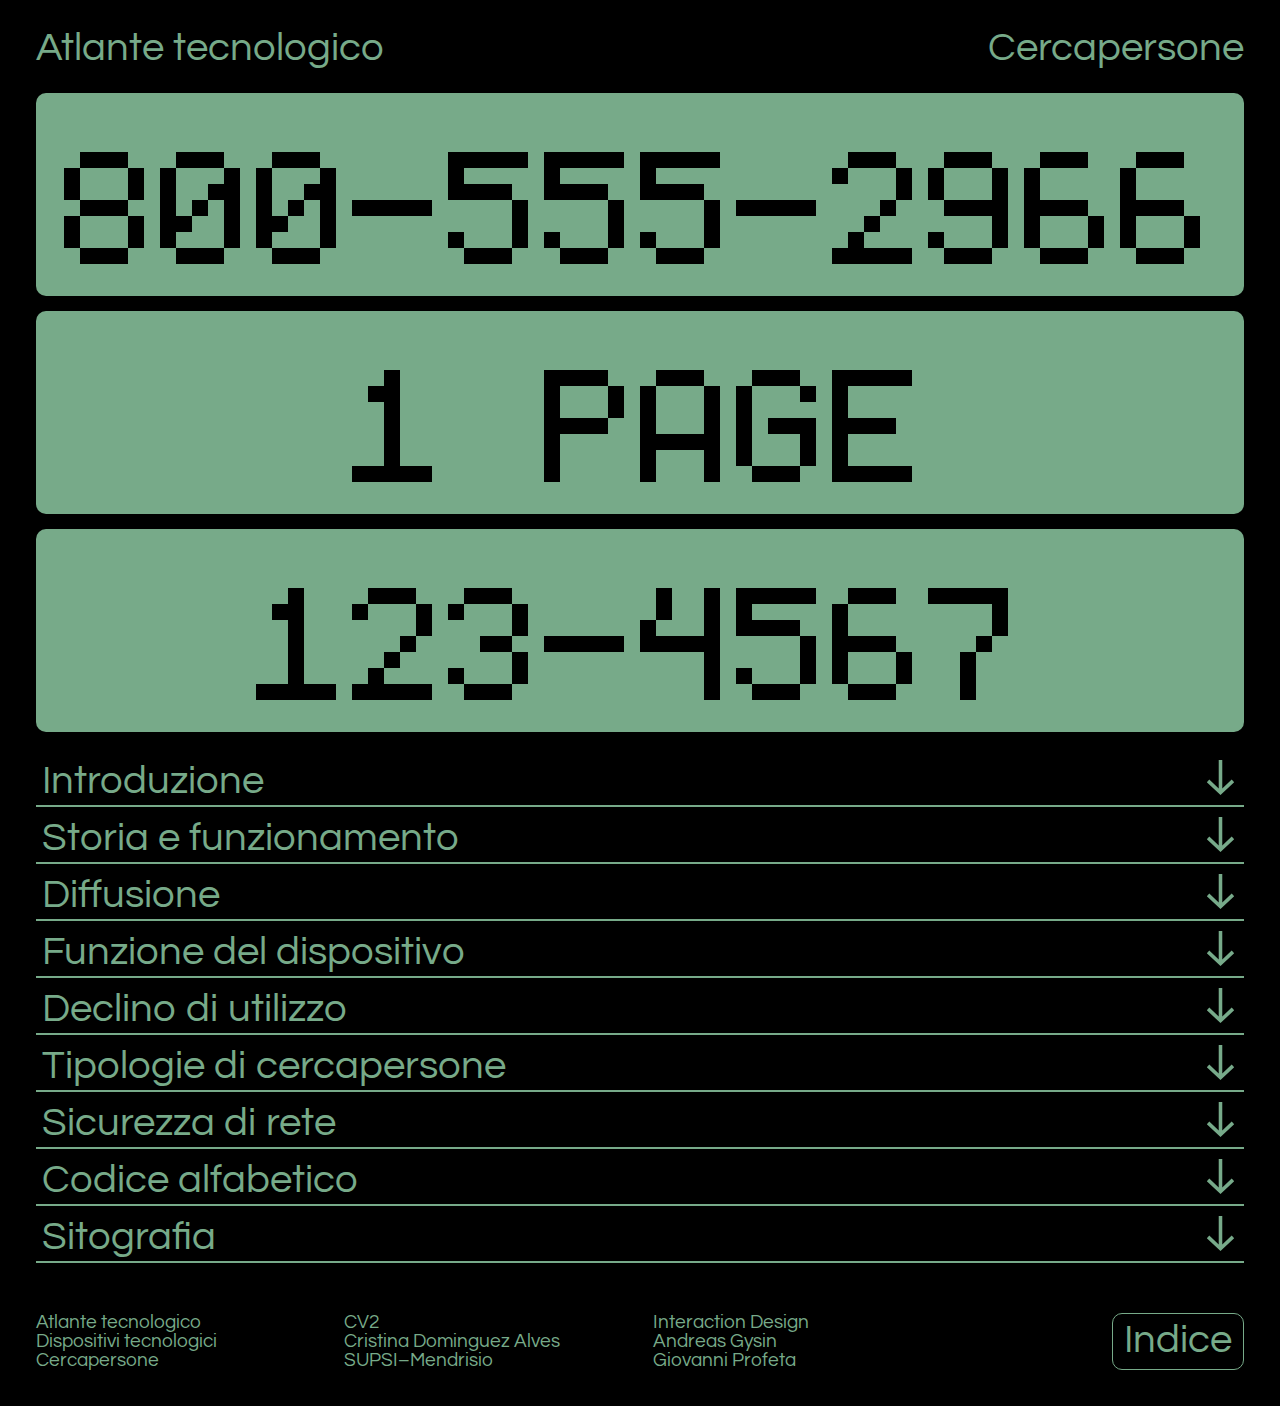
<file: index.html>
<!DOCTYPE html>
<html>
<head>
	<meta charset="utf-8">
	<meta name="viewport" content="width=device-width, initial-scale=1.0">
	<title>Cercapersone</title>
	<link rel="stylesheet" type="text/css" href="CSS/style.css">
</head>

<body>

<!--Testata-->
<div class="flex">
	<h1 class="colonna_3">Atlante tecnologico</h1>
	<h1 class="colonna_3">Cercapersone</h1>
</div>

<!--Cover-->
<audio id="vibrazione_audio" loop>
	<source src="Audio/Vibrazione.mp3"></source>	
</audio>

<audio id="luce_audio" loop>
	<source src="Audio/Tititiii.wav"></source>	
</audio>

<audio id="ibrido_audio" loop>
	<source src="Audio/Particolare.mp3"></source>	
</audio>

<div class="numeridisplay vibrazione">800-555-2966</div>

<div class="numeridisplay luce">   1 PAGE   </div>

<div class="vibrazione">	
	<div class="numeridisplay ibrido">  123-4567  </div>
</div>

<br>
<!--Introduzione-->
<button class="accordion title">
    <div class="arrow">Introduzione<img src="IMG/arrow-down.svg" height="35" width="35"></div>
</button>
<div class="panel">
	<div class="griglia">
		<div class="colonna_2">
			<p class="paragrafointro">
			Il cercapersone è un dispositivo elettronico di telecomunicazioni wireless, che riceve e visualizza messaggi alfanumerici o vocali. Noto anche come segnale acustico o avvisatore acustico, in inglese il termine utilizzato per indicare il cercapersone è “pager” o “beeper”. 
			</p>
		</div>

		<div class="colonna_2">
			<p class="paragrafointro">
			Esistono due tipi  di cercapersone, quelli unidirezionali (trasmissione simplex) che sono in grado solo di ricevere i messaggi, solitamente il numero delle chiamate, dato che può ricevere solo pochi bit e quelli bidirezionali (trasmissione duplex) che possono riconoscere, rispondere e originare i messaggi utilizzando un trasmettitore interno. Il cercapersone veniva utilizzato soprattutto negli anni ’80 e negli anni ’90, finché non è caduto in disuso con l’arrivo del telefono cellulare.
			</p>
		</div>
	</div>
</div>

<!--Storia e funzionamento-->
<button class="accordion title">
    <div class="arrow">Storia e funzionamento<img src="IMG/arrow-down.svg" height="35" width="35"></div>
</button>
<div class="panel">	
	<div class="griglia">
		<div class="colonna_2">
			<img src="IMG/ALGROS2_bitmap.jpg" class="img1">
				<p class="dida">
Alfred J. Gross,
ingegnere statunitense,		
(1918 – 2000)	
				</p>
		</div>

		<div class="colonna_2">
			<p class="paragrafobase">
			Il primo sistema di cercapersone telefonico era stato sperimentato nel 1949 da Alfred J. Gross, un pionere nella comunicazione mobile wirless, che aveva realizzato e brevettato diversi dispositivi di comunicazione, come una prima versione del walkie–talkie, la banda cittadina conosciuta in inglese come Citizens’ Band radio e il telefono senza filo. Alfred J. Gross aveva adattato le sue radio ricetrasmittenti a quelle unidirezionali per la segnalazione telefonica a distanza senza fili, escogitando in questo modo il primo sistema di cercapersone telefonico. <br>
			<span style="margin-left:15%">Questo</span> dispositivo era stato progettato per essere utilizzato fondamentalmente dai medici, dal momento che all’epoca le comunicazioni all’interno degli ospedali, (ma anche in altri edifici come fabbriche e hotel) venivano divulgate tramite un sistema di diffusione sonora. Gli autoparlanti venivano posizionati in luoghi dove erano certi che i messaggi venissero ascoltati, perciò in ospedale quando c’erano delle emergenze e si aveva bisogno di un medico in sala operatoria, il messaggio veniva diffuso per tutto l’ospedale, venendo ascoltato da tutti tra cui pazienti, infermieri, medici e altro personale. Per questo motivo l’invenzione del cercapersone è stata notevole, dal momento che consentiva ad ogni individuo di ricevere i messaggi solo quando il suo cercapersone veniva allertato. Inoltre questa tecnologia utilizzata per il cercapersone è anche utilizzata nei dispositivi di segnalazione radio unidirezionali come quelli per aprire i portoni dei garage. <br>
			<span style="margin-left:15%">Il</span> cercapersone è stato introdotto nel 1950 a New York e veniva usufruito per l’appunto da una rete di medici, che pagavano 12$ mensili per il servizio (circa 100$ al giorno d’oggi). Il raggio di copertura delle stazioni radio base era pari a 40 km. Si tratta di un dispositivo di piccolo formato, paragonabile alle dimensioni di un pacchetto di sigarette, di base aveva la funzione di ricevere notifiche sonore, nel caso in cui non si aveva risposto ad una chiamata ricevuta su un numero di rete fissa. La notifica normalmente veniva accompagnata da un breve messaggio che appariva sul piccolo display del dispositivo con le indicazioni del chiamante. Perciò l’operatore del cercapersone poteva rintracciare il contatto rapidamente, utilizzando un telefono fisso o una cabina telefonica nelle vicinanze. <br>
			<span style="margin-left:15%">Nel</span> 21° secolo, con l’arrivo dei cellulari e gli smartphone, la richiesta dei cercapersone è notevalmente diminuita. Ciò nonostante, i cercapersone continuarono ad essere utilizzati da alcuni servizi di emergenza e dal personale di pubblica sicurezza, dal momento che in alcuni casi, il  sistema del cercapersone risultava più affidabile delle reti cellulari terrestri, anche durante disastri naturali o causati dall’uomo. Questa resilienza ha permesso il continuo commercio dei cercapersone, adottato soprattutto da agenzie di pubblica sicurezza.
			</p>
		</div>
	</div>
</div>

<!--Diffusione-->
<button class="accordion title">
    <div class="arrow">Diffusione<img src="IMG/arrow-down.svg" height="35" width="35"></div>
</button>
<div class="panel">	
	<div class="griglia">
		<div class="colonna_2">
			<p class="paragrafointro">
			A partire dal 1955 l’azienda statunitense Motorola attiva nel campo dell’elettronica, iniziò ad installare sistemi, utilizzando la tecnologia emergente del cercapersone telefonico di Alfred J. Gross. 
			</p>
		</div>

		<div class="colonna_2">
			<p class="paragrafobase">
			In questa data introdusse il suo primo cercapersone a segnalazione selettiva, chiamato “Handie–Talkie Radio Pocket Pager”, ogni cercapersone aveva un vibrasponder conformato su una frequenza diversa, il vibrasponder consentiva di ricevere una notifica accompagnata da una vibrazione, perciò ogni utente riceveva solo il messaggio che gli veniva indirizzato, quando veniva emesso il tono di avviso del cercapersone, l’utente premeva sul pulsante “premi per ascoltare” e ascoltava il messaggio. Il messaggio veniva inviato da una console di selezione in cui un/una centralinista premeva il pulsante assegnato al cercapersone desiderato, registrando il messaggio da un microfono da tavolo. Il cablaggio collegava la console a un trasmettitore FM a 25–50 piedi di distanza che conteneva un vibrasender. I cavi venivano installati all’intero impianto degli edifici come ospedali o fabbriche per consentire la copertura radio. <br>
			<span style="margin-left:15%">Nel</span> 1964 l’azienda statunitense introdusse Motorola Pageboy, è stato il secondo cercapersone prodotto da Motorola dopo il dispositivo del 1955. Aveva la funzionalità di poter inviare selettivamente un messaggio radio ad un particolare individuo, utilizzava una frequenza VHF a banda alta (un frequenza radio molto elevata) o una frequenza UHF (ultra frequenza) e funzionavano con una batteria ricaricabile. La prima realizzazione del ricevitore di allarme Pageboy poteva solo fornire un tono di attenzione, non disponeva di un display e non poteva memorizzare messaggi. Nonostante ciò, era portatile e avvisava l’utente quando era stato inviato un messaggio. Le versioni sucessive del Pageboy erano in grado di fornire tono e voce. Questa tipologia di cercapersone era popolare tra i vigili del fuoco come ricevitore d’emergenza. In seguito i cercapersone iniziarono rapidamente a sostituire i sistemi di diffusione sonora negli ospedali e nelle fabbriche.
			Negli anni ’80, i cercapersone venivano utilizzati principalmente dal personale medico, in ogni caso c’erano già 3,2 milioni di cercapersone che circolavano in tutto il mondo. <br>
			<span style="margin-left:15%">A</span> partire dagli anni ’90 era stato introdotto il cercapersone ad ampia area ed erano in uso oltre 22 milioni di dispositivi. Il numero di cercapersone scoppiò nel 1994, dove veniva usato da oltre 61 milioni di utenti.
			</p>
		</div>
	</div>
</div>	

<!--Funzione del dispositivo-->
<button class="accordion title">
    <div class="arrow">Funzione del dispositivo<img src="IMG/arrow-down.svg" height="35" width="35"></div>
</button>
<div class="panel">	
	<div class="griglia">
		<div class="colonna_2">
			<p class="paragrafointro">
			L’operazione di sistema del cercapersone è molto simile a quello del telefono cellulare a cui siamo abituati oggigiorno, è come un telefono che può solo ricevere messaggi o alcune volte anche scriverli. 
			</p>
		</div>

		<div class="colonna_2">
			<p class="paragrafobase">
			I sistemi dei cercapersone sono gestiti da vettori commerciali (come operatori di telefonia), per lo più come servizi in abbonamento e vengono anche gestiti direttamente da utenti finali come i sistemi privati. I sistemi di trasporto commerciale hanno la tendenza di coprire un’area geografica più estesa rispetto ai sistemi privati, mentre i sistemi privati propensano a coprire la loro area limitata in maniera più completa e sono in grado di trasmettere i messaggi più rapidamente rispetto ai sistemi commerciali. In tutti i sistemi, ci sono dei client (componenti software che accedono a dei servizi o risorse dei server) che inviano i messaggi ai cercapersone, un’attività normalmente chiamata “paging”, una tecnica informatica la quale il sistema operativo del computer per via di algoritmi di paging suddivide la memoria in parti di dimensioni minori e l’attribuisce al programma da eseguire utilizzando pagine come blocco minino di lavoro. <br>
			<span style="margin-left:15%">Gli</span> operatori di sistema spesso assegnano dei numeri di telefono o indirizzi e–mail unici ai cercapersone, autorizzando così ai client di cercare e trovare i cercapersone tramite le chiamate telefoniche, e–mail o messaggi. I sistemi di cercapersone supportano anche diversi tipi di protocolli di connessione diretta, che rinunciano all’indirizzamento globale e l’accessibilità per un collegamento di comunicazione riservato. <br>
			<span style="margin-left:15%">I</span> client software di monitoraggio automatico, per lo più usati negli ospedali e nelle società di allarme, preferiscono utilizzare connessioni dirette per motivi di sicurezza. Mentre i piccoli sistemi di cercapersone, come quelli che venivano usati nei ristoranti o nei negozi, spesso integravano una tastiera e un sistema di cercapersone in un unico box, riducendo così i costi e la complessità del dispositivo. <br>
			<span style="margin-left:15%">I</span> sistemi di cercapersone inoltre supportano vari protocolli di connessione diretta popolari, inclusi TAP, TNPP, SNPP e WCTP (protocolli che definiscono o permettono l’invio o la gestione dei messaggi dei cercapersone), e anche protocolli proprietari basati su modem e socket. Spesso le organizzazioni integrano i sistemi dei cercapersone con i loro sistemi di posta vocale e PBX (un sistema telefonico aziendale), includendo concettualmente i cercapersone ad un interno telefonico e configurano i portali web per integrare i cercapersone in altre parti della loro azienda. Queste informazioni vengono formattate utilizzando un protocollo di paging, come i 2 toni, e altri protocolli che definiscono la tipologia dei cercapersone con ognuno delle funzionalità diverse, come ad esempio anche il cercapersone bidirezionale che utilizza il protocollo ReFLEX.
			</p>
		</div>
	</div>	
</div>

<!--Declino di utilizzo-->
<button class="accordion title">
    <div class="arrow">Declino di utilizzo<img src="IMG/arrow-down.svg" height="35" width="35"></div>
</button>
<div class="panel">
	<div class="griglia">
		<div class="colonna_2">
			<img src="IMG/statistica.svg" class="imgstatistica">
			<!--
			<p class="dida">
(La statistica è stata ideata in base alle informazioni ricavate, 
non è una statistica precisa su cui fare affidamento,
è unicamente stata ideata per avere una rappresentazione visiva 
del declino di utilizzo.)
				</p>
			-->	
		</div>

		<div class="colonna_2">
			<p class="paragrafobase">
			Si ritiene che il servizio sanitario britannico stia utilizzando oltre il 10% dei cercapersone rimasti nel 2017 (130’000), con un costo annuale di 6,6 milioni di sterline. Il segretario di Stato per la sanità e l’assistenza sociale, Matt Hancock, ha dichiarato nel febbraio del 2019, che i 130’000 cercapersone ancora utilizzati sarebbero stati progressivamente eliminati dalla circolazione. <br>
			<span style="margin-left:15%">Il</span> NHSX (National Health Service User Experience) ha annunciato nel maggio del 2020 che i cercapersone si sarebbero sostituiti con degli strumenti di comunicazione più moderni, affrettati dalla pressione esercitata sul servizio a causa della pandemia COVID–19 in Inghilterra. Nell’agosto del 2020 è stato lanciato un nuovo quadro di rifornimento per le comunicazioni cliniche con l’intento di rimuovere gradualmente i cercapersone entro la fine del 2021, sostituendoli con dei dispositivi moderni. <br>
			<span style="margin-left:15%">Mentre</span> in Giappone, nel 1996 erano operosi più di dieci milioni di cercapersone. Il 1° ottobre del 2019, l’ultimo fornitore dei cercapersone giapponese ha sospeso i segnali radio e il suo servizio. 
			</p>
		</div>
	</div>
</div>	

<!--Tipologia di cercapersone-->
<button class="accordion title">
    <div class="arrow">Tipologie di cercapersone<img src="IMG/arrow-down.svg" height="35" width="35"></div>
</button>
<div class="panel">
	<div class="griglia">
		<div class="colonna_2">
			<p class="paragrafointro">
			</p>
		</div>

		<div class="colonna_2">
			<p class="paragrafointro">
			Esistono vari tipi di cercapersone, dai più economici e semplici ai più complessi e cari, vengono però suddivisi in diverse categorie, tra cui ad esempio le 6 seguenti.
			</p>
		</div>

		<div class="colonna_1">
			<p class="numeri">
				1.	
			</p>
		</div>	
			<div class="colonna_4">	
				<img src="IMG/1.svg" class="img2">	
			</div>

		<div class="colonna_2">
			<h3>Avvisatori acustici o cercapersone a un solo tono (unidirezionale)</h3>
			
			<p class="paragrafobase">
			Questa tipologia di cercapersone era la forma più semplice e meno costosa, in inglese vengono chiamati “beepers” perché in origine emettevano un segnale acustico simile al “bip”, in seguito usavano altre forme di avviso come segnali audio, vibrazioni, illuminazioni o combinati tra loro. 
			<br>
			<br>
			A<span style="margin-left:2%"> Suono	</span><br>
			B<span style="margin-left:2%"> Luce </span><br>
			C<span style="margin-left:2%"> Interruttore on / off	</span><br>
			</p>
		</div>
	
		<div class="colonna_1">
			<p class="numeri">
				2.	
			</p>
		</div>	
			<div class="colonna_4">	
				<img src="IMG/2.svg" class="img2">	
			</div>

		<div class="colonna_2">
			<h3>Voce o tono (unidirezionale)</h3>
			
			<p class="paragrafobase">
			I cercapersone a voce o a tono permettavano agli utenti del dispositivo di ascoltare un messaggio vocale registrato quando ricevevano una notifica.
			<br>
			<br>
			A<span style="margin-left:2%"> Luce	</span><br>
			B<span style="margin-left:2%"> Controllo del volume </span><br>
			C<span style="margin-left:2%"> Pulsante di monitoraggio	</span><br>
			D<span style="margin-left:2%"> Interruttore on / off / silenzioso </span><br>
			</p>
		</div>

		<div class="colonna_1">
			<p class="numeri">
				3.	
			</p>
		</div>	
			<div class="colonna_4">	
				<img src="IMG/3.svg" class="img2">	
			</div>

		<div class="colonna_2">
			<h3>Numerico (bidirezionale)</h3>
			
			<p class="paragrafobase">
			Questo modello di cercapersone conteneva un display LCD numerico, che permetteva al fruitore di visualizzare il numero di telefono del chiamante o altre informazioni numeriche fino a 10 cifre. Il display poteva anche trasmettere dei “codici cercapersone”, un insieme di codici numerici che corrispondevano a dei messaggi predefiniti.
			<br>
			<br>
			A<span style="margin-left:2%"> Schermo LCD	</span><br>
			B<span style="margin-left:2%"> Pulsante di lettura</span> <br>
			C<span style="margin-left:2%"> Pulsante menu </span><br>
			D<span style="margin-left:2%"> Interruttore on / off </span><br>
			</p>
		</div>

		<div class="colonna_1">
			<p class="numeri">
				4.	
			</p>
		</div>	
			<div class="colonna_4">	
				<img src="IMG/4.svg" class="img2">	
			</div>

		<div class="colonna_2">
			<h3>Alfanumerico (bidirezionale)</h3>
			
			<p class="paragrafobase">
			I cercapersone alfanumerici contenevano un display LCD più sofisticato rispetto a quello numerico, in grado di visualizzare testi e icone. Questi dispositivi erano in grado di ricevere messaggi di testo, spesso tramite anche e–mail o connessioni dirette al sistema del cercapersone. Il mittente per mandare un messaggio di testo, un numero o un messaggio verbale doveva comporlo per poi premere il simbolo del cancelletto #.
			<br>
			<br>
			A<span style="margin-left:2%"> Schermo LCD	</span><br>
			B<span style="margin-left:2%"> Pulsante di lettura </span><br>
			C<span style="margin-left:2%"> Pulsante di funzione </span><br>
			D<span style="margin-left:2%"> Interruttore on / off </span><br>
			E<span style="margin-left:2%"> Luce </span><br>
			F<span style="margin-left:2%"> Pulsanti di controllo </span><br>
			</p>
		</div>

		<div class="colonna_1">
			<p class="numeri">
				5.	
			</p>
		</div>	
			<div class="colonna_4">	
				<img src="IMG/5.svg" class="img2">	
			</div>

		<div class="colonna_2">
			<h3>Risposta (bidirezionale)</h3>
			
			<p class="paragrafobase">
			Questa tipologia di cercapersone, era un dispositivo alfanumerico dotato di trasmettitori incorporati,  con la capacità di riconoscere o confermare i messaggi. Inoltre consentivano al fruitore del cercapersone di rispondere ai messaggi attraverso un elenco di risposte a scelta multipla e di utilizzare messaggi di default. Questi cercapersone venivano anche chiamati “cercapersone a 1,5 vie” o “cercapersone a 1,7 vie” a dipendenza delle capacità
			<br>
			<br>
			A<span style="margin-left:2%"> Indietro / Retroilluminazione	</span><br>
			B<span style="margin-left:2%"> Pulsanti di controllo </span><br>
			C<span style="margin-left:2%"> Selezione </span><br>
			</p>
		</div>

		<div class="colonna_1">
			<p class="numeri">
				6.	
			</p>
		</div>	
			<div class="colonna_4">	
				<img src="IMG/6.svg" class="img2">	
			</div>

		<div class="colonna_2">
			<h3>A due vie (bidirezionale)</h3>
			
			<p class="paragrafobase">
			I cercapersone a due vie disponevano di una tastiera QWERTY incorporata. Questi cercapersone permettevano all’utente di scrivere, rispondere ed inoltrare messaggi usando il testo in formato libero e risposte predefinite.
			<br>
			<br>
			A<span style="margin-left:2%"> Campo di testo	</span><br>
			B<span style="margin-left:2%"> Pulsanti di opzioni </span><br>
			C<span style="margin-left:2%"> Cursore </span><br>
			D<span style="margin-left:2%"> Opzioni aggiuntive </span><br>
			E<span style="margin-left:2%"> Retroilluminazione </span><br>
			F<span style="margin-left:2%"> Indietro </span><br>
			G<span style="margin-left:2%"> Navigazione di controllo </span><br>
			H<span style="margin-left:2%"> Selezione </span><br>
			</p>
		</div>


		<div class="colonna_3">
			<h3>Tipologie di trasmissione</h3>
			<p class="paragrafobase">
			&#8594;<br>
			Trasmissione simplex (unidirezionale), è una modalità di trasmissione dei segnali, la quale l’invio di informazioni tramite un canale può avvenire attraverso una sola direzione.
			</p>
		</div>	
		<div class="colonna_3">
			<h3 class="annulla">Tipologie di trasmissione</h3>
			<p class="paragrafobase">
			&#8592; | &#8594;<br>
			Trasmissione half–duplex (bidirezionale alternata), permette una comunicazione in entrambe le direzioni, ma con la possibilità di usare una direzione per volta.
			</p>
		</div>
		<div class="colonna_3">
			<h3 class="annulla">Tipologie di trasmissione</h3>
			<p class="paragrafobase">
			&#8596;	<br>
			Trasmissione full–duplex (bidirezionale simultanea), permette una comunicazione in entrambe le direzioni in maniera simultanea (come ad esempio il cellulare).
			</p>
		</div>
	</div>
</div>	

<!--Sicurezza di rete-->
<button class="accordion title">
    <div class="arrow">Sicurezza di rete<img src="IMG/arrow-down.svg" height="35" width="35"></div>
</button>
<div class="panel">
	<div class="griglia">
		<div class="colonna_2">
			<p class="paragrafointro">
			</p>
		</div>

		<div class="colonna_2">
			<p class="paragrafobase">
			I cercapersone unidirezionali possono essere vantaggiosi in termini di privacy rispetto ai telefoni cellulari, dal momento che sono solo dei ricevitori passivi, non inviano alcuna informazione alle stazioni base, la loro posizione non può essere tracciata. Tuttavia, possono anche essere svantaggiosi, dal momento che un messaggio inviato ad un cercapersone deve essere trasmesso da ogni trasmettitore cercapersone nell’area di servizio del dispositivo, perciò se un cercapersone ha un servizio a livello nazionale, il messaggio inviato a quel cercapersone può essere intercettato da criminali o agenti di polizia all’interno dell’area di servizio nazionale.
			</p>
		</div>
	</div>
</div>	

<!--Codice alfabetico-->
<button class="accordion title">
    <div class="arrow">Codice alfabetico<img src="IMG/arrow-down.svg" height="35" width="35"></div>
</button>
<div class="panel">
	<div class="griglia">
		<div class="colonna_2">
			<p class="paragrafointro">
			Negli anni ’90, quando i cercapersone erano stati introdotti ad ampia area e venivano utilizzati soprattutto da una generazione più giovane, era stato creato un codice in cui i numeri venivano assegnati per rappresentare ogni lettera dell’alfabeto in modo che i messaggi potessero essere passati utilizzando questo codice.
			</p>	
		</div>
		<div class="colonna_2">
			<p class="paragrafointro">
			Ogni lettera era stata rappresentata utilizzando un numero o una combinazione di numeri. Alcune definizioni numeriche variavano. In seguito ci sarà un elenco di codici predefiniti che rappresentavano varie situazioni e il codice alfabetico creato per scrivere messaggi singolari.
			</p>
		<br>
		</div>

		<div class="colonna_3">
			<h3>Codici di base</h3>
				<div class="paragrafobase">

100<span style="margin-left:2%">	Disponibile</span> <br>
101<span style="margin-left:2%">	Sii a casa da</span> <br>
102<span style="margin-left:2%">	Portami a</span> <br>
103<span style="margin-left:2%">	Chiama</span> <br>
104<span style="margin-left:2%">	Call collect</span> <br>
105<span style="margin-left:2%">	Annulla</span> <br>
106<span style="margin-left:2%">	Cambia</span> <br>
107<span style="margin-left:2%">	Torna indietro</span> <br>
108<span style="margin-left:2%">	Consegna</span> <br>
109<span style="margin-left:2%">	Dimenticato</span> <br>
110<span style="margin-left:2%">	Vai a</span> <br>
111<span style="margin-left:2%">	Aiuto</span> <br>
112<span style="margin-left:2%">	Lasciando</span> <br>
113<span style="margin-left:2%">	Perso</span> <br>
114<span style="margin-left:2%">	Incontro </span><br>
115<span style="margin-left:2%">	Bisogno</span> <br>
116<span style="margin-left:2%">	No </span><br>
117<span style="margin-left:2%">	Prendere</span> <br>
118<span style="margin-left:2%">	Riguardo</span> <br>
119<span style="margin-left:2%">	Riprogrammare</span> <br>
120<span style="margin-left:2%">	Non disponibile</span> <br> 
121<span style="margin-left:2%">	Aspetta</span> <br>
122<span style="margin-left:2%">	Arriverò</span> <br>
123<span style="margin-left:2%">	Non arriverò</span> <br>
124<span style="margin-left:2%">	Sì</span> <br>
				</div>
		</div>	
		<div class="colonna_3">
			<h3>Codici informativi</h3>
				<div class="paragrafobase space">
200<span style="margin-left:2%">	Ad un telefono pubblico</span> <br>
201<span style="margin-left:2%">	Cancella il messaggio precedente</span> <br>
202<span style="margin-left:2%">	Non incontrarmi </span><br>
203<span style="margin-left:2%">	Spegni il telefono </span><br>
204<span style="margin-left:2%">	Sto / tutto bene</span> <br>
205<span style="margin-left:2%">	Il lavoro / l’affare è completato</span> <br>
206<span style="margin-left:2%">	Il lavoro / l’affare non è completato</span> <br>
207<span style="margin-left:2%">	Incontriamoci</span> <br>
208<span style="margin-left:2%">	Ho bisogno di un passaggio</span> <br>
209<span style="margin-left:2%">	Sto arrivando</span> <br>
210<span style="margin-left:2%">	Telefono che non accetta chiamate</span> <br>
211<span style="margin-left:2%">	Passa a prendermi</span> <br>
212<span style="margin-left:2%">	Passo a prenderti </span><br>
213<span style="margin-left:2%">	Il problema è stato risolto</span> <br>
214<span style="margin-left:2%">	Ho ricevuto il tuo messaggio</span> <br>
215<span style="margin-left:2%">	In ritardo</span> <br>
216<span style="margin-left:2%">	Bloccato nel traffico</span> <br>
217<span style="margin-left:2%">	Grazie</span> <br>
218<span style="margin-left:2%">	Sto andando via</span> <br>
219<span style="margin-left:2%">	Problema di trasporto</span> <br>
220<span style="margin-left:2%">	Dove sei?</span> <br>
221<span style="margin-left:2%">	Perché non hai chiamato?</span> <br>
411<span style="margin-left:2%">	Informazioni</span><br>
911<span style="margin-left:2%">	Emergenza </span><br>
				</div>
		</div>	
		<div class="colonna_3">
			<h3>Codici di destinazione</h3>
				<div class="paragrafobase space">
300<span style="margin-left:2%">	Aeroporto</span> <br>
301<span style="margin-left:2%">	Parco dei divertimenti</span> <br>
302<span style="margin-left:2%">	Banca</span> <br>
303<span style="margin-left:2%">	Scuola dell’infanzia</span> <br>
304<span style="margin-left:2%">	Chiesa / Tempio</span> <br>
305<span style="margin-left:2%">	Lavanderia</span> <br>
306<span style="margin-left:2%">	Club / Organizzazione</span> <br>
307<span style="margin-left:2%">	Discoteca / Bar </span><br>
308<span style="margin-left:2%">	Studio Medico / Dentista</span> <br>
309<span style="margin-left:2%">	Casa degli amici </span><br>
310<span style="margin-left:2%">	Negozio di alimentari</span> <br>
311<span style="margin-left:2%">	Palestra / Centro benessere</span> <br>
312<span style="margin-left:2%">	Casa</span> <br>
313<span style="margin-left:2%">	Ospedale</span> <br>
314<span style="margin-left:2%">	Cantiere</span> <br>
315<span style="margin-left:2%">	Biblioteca</span> <br>
316<span style="margin-left:2%">	Riunione / Appuntamento</span> <br>
317<span style="margin-left:2%">	Film</span><br>
318<span style="margin-left:2%">	Casa mia </span><br>
319<span style="margin-left:2%">	Ufficio / Lavoro</span> <br>
320<span style="margin-left:2%">	Parco</span> <br>
321<span style="margin-left:2%">	Partito / attività sociale </span><br>
322<span style="margin-left:2%">	Luogo / attività discussa </span><br>
323<span style="margin-left:2%">	Casa del parente </span><br>
324<span style="margin-left:2%">	Officina riparazioni </span><br>
325<span style="margin-left:2%">	Ristorante </span><br>
326<span style="margin-left:2%">	Scuola </span><br>
327<span style="margin-left:2%">	Centro commerciale </span><br> 
328<span style="margin-left:2%">	Attività sportiva</span> <br> 
329<span style="margin-left:2%">	Negozio di video / audio </span><br>
330<span style="margin-left:2%">	Magazzino </span><br>
331<span style="margin-left:2%">	Casa tua </span><br>
				</div>
		</div>
		<div class="colonna_3">
			<h3>Codici articoli / animali</h3>
				<div class="paragrafobase space"> 
400<span style="margin-left:2%">	Alcol / Birra </span><br>
401<span style="margin-left:2%">	Segreteria telefonica </span><br> 
402<span style="margin-left:2%">	Motocicletta </span><br>
403<span style="margin-left:2%">	Libri / Riviste </span><br>
404<span style="margin-left:2%">	Auto / Camion </span><br>  
405<span style="margin-left:2%">	CD / nastri  </span><br>
406<span style="margin-left:2%">	Sigarette  </span><br>
407<span style="margin-left:2%">	Vestiti / Scarpe </span><br> 
408<span style="margin-left:2%">	Carte di credito  </span><br>
409<span style="margin-left:2%">	Agenda  </span><br>
410<span style="margin-left:2%">	Droghe / Medicina </span><br>
412<span style="margin-left:2%">	Attrezzature / Forniture </span><br> 
413<span style="margin-left:2%">	Fax / Copie </span><br> 
414<span style="margin-left:2%">	Cibo </span><br>
415<span style="margin-left:2%">	Gas </span><br> 
416<span style="margin-left:2%">	Occhiali / Lenti a contatto </span><br>  
417<span style="margin-left:2%">	Inventario / Prodotto </span><br>
418<span style="margin-left:2%">	Oggetto discusso</span> <br>
419<span style="margin-left:2%">	Chiavi</span> <br> 
420<span style="margin-left:2%">	Posta / pacco</span> <br>
421<span style="margin-left:2%">	Denaro / Assegno</span> <br>
422<span style="margin-left:2%">	Cercapersone</span>  <br>
423<span style="margin-left:2%">	Documenti</span>  <br>
424<span style="margin-left:2%">	Animale domestico</span>  <br>
425<span style="margin-left:2%">	Radio / Stereo</span>  <br>
426<span style="margin-left:2%">	Bevande analcoliche </span> <br>
427<span style="margin-left:2%">	Telefono  </span><br>
428<span style="margin-left:2%">	Biglietti  </span><br>
429<span style="margin-left:2%">	Video </span><br> 
430<span style="margin-left:2%">	Portafoglio </span><br> 
				</div>
		</div>				
		<div class="colonna_3">
			<h3>Codici orari</h3>
				<div class="paragrafobase space">
500<span style="margin-left:2%">	Dopo </span><br>
501<span style="margin-left:2%">	In qualsiasi momento </span><br>
502<span style="margin-left:2%">	Circa</span> <br>
503<span style="margin-left:2%">	Prima </span><br>
504<span style="margin-left:2%">	Il prima possibile </span><br>
505<span style="margin-left:2%">	Ore </span><br>
506<span style="margin-left:2%">	Sbrigati / Veloce </span><br>
507<span style="margin-left:2%">	Minuti</span> <br>
508<span style="margin-left:2%">	Questo pomeriggio </span><br>
509<span style="margin-left:2%">	Questa sera </span><br>
510<span style="margin-left:2%">	Questa mattina</span> <br>
511<span style="margin-left:2%">	Orario </span><br>
512<span style="margin-left:2%">	Domani </span><br>
513<span style="margin-left:2%">	Fino a </span><br>
514<span style="margin-left:2%">	Ieri </span><br>
				</div>
		</div>	
		<div class="colonna_3">
			<h3>Codici famigliari</h3>
				<div class="paragrafobase space">
600<span style="margin-left:2%">	Devi migliorare il tuo atteggiamento</span><br>
601<span style="margin-left:2%">	Buon anniversario / compleanno</span><br>
602<span style="margin-left:2%">	Buona giornata</span><br>
603<span style="margin-left:2%">	Spero che ti senti meglio</span><br>
604<span style="margin-left:2%">	Baci e abbracci</span><br>
605<span style="margin-left:2%">	Non volevo che te ne andassi</span><br>
606<span style="margin-left:2%">	Ti amo</span><br>
607<span style="margin-left:2%">	Mi manchi </span><br>
608<span style="margin-left:2%">	Sono in debito </span><br>
609<span style="margin-left:2%">	Sono arrabbiato/a con te </span><br>
610<span style="margin-left:2%">	Ho paura </span><br>
611<span style="margin-left:2%">	Mi dispiace </span><br>
612<span style="margin-left:2%">	Sto pensando a te</span> <br>
613<span style="margin-left:2%">	È tardi torna a casa </span><br>
614<span style="margin-left:2%">	Ho chiamato solo per salutarti</span><br> 
615<span style="margin-left:2%">	Usciamo </span><br>
616<span style="margin-left:2%">	Stai lontano per un po’ </span><br>
617<span style="margin-left:2%">	Smettila di chiamarmi </span><br>
618<span style="margin-left:2%">	Questo è il mio ultimo messaggio </span><br>
619<span style="margin-left:2%">	Vorrei che fossi qui </span><br>
620<span style="margin-left:2%">	Sei nei guai </span><br>
621<span style="margin-left:2%">	Sei il migliore </span><br>
622<span style="margin-left:2%">	Sei stato incredibile </span><br>
				</div>
		</div>
</div>

<br>
<br>
<br>
<br>
<br>
<br>

<div class="griglia">
 <div class="colonna_2 paragrafointro"> 
 	Prova a scoprire il codice alfabetico attraverso la barra sottostante:</div>	
</div>
<br>
<br>
<br>


<div class="colonna_2">
				<input type="text"></input>
				<div id="el1" class="box"></div>
		</div>
		<div class="colonna_2">
		</div>

	</div>
</div>	

<!--Sitografia-->
<button class="accordion title">
    <div class="arrow">Sitografia<img src="IMG/arrow-down.svg" height="35" width="35"></div>
</button>
<div class="panel">
	<div class="griglia">
		<div class="colonna_2">
			<p class="paragrafointro">
			</p>
		</div>
		<div class="colonna_2">
			<p class="paragrafobase"> 
			<a href="https://it.wikipedia.org/wiki/Cercapersone" title="Cercapersone" target="_blank">Wikipedia – Cercapersone</a>
			<br>
			<a href="https://en.wikipedia.org/wiki/Pager" title="Pager" target="_blank">Wikipedia – Pager</a>
			<br>
			<a href="https://en.wikipedia.org/wiki/Al_Gross_(engineer)" title="Al Gross (engineer)" target="_blank">Wikipedia – Al Gross (engineer)</a>
			<br>
			<a href="https://www.motorolasolutions.com/en_us/about/company-overview/history/explore-motorola-heritage/handie-talkie-paging-system.html" title="Motorola Handie-Talkie Paging System – Motorola Solutions" target="_blank">Handie – Talkie paging system – Motorola Solutions</a> 
			<br>
			<a href="http://www.piclist.com/Techref/io/pagercodes.htm" title="Pager Codes - PICList" target="_blank">Pager Codes - List</a>
			<br> 
			<a href="https://www.urbandictionary.com/define.php?term=pager%20code" title="pager code - Urban Dictionary" target="_blank">Pager code - Urban Dictionary</a> 
			</p>
		</div>
	</div>
</div>

<!--Colophon-->
	<div class="colophon">
		<div class="griglia">
			<div class="span_3">
				<p class="testocolophon">
				Atlante tecnologico <br>
				Dispositivi tecnologici <br>
				Cercapersone
				</p>
			</div>
			<div class="span_3">
				<p class="testocolophon">
				CV2 <br>
				Cristina Dominguez Alves <br>
				SUPSI–Mendrisio
				</p>
			</div>	
			<div class="span_3">
				<p class="testocolophon">
				Interaction Design <br>
				Andreas Gysin <br>
				Giovanni Profeta
				</p>
			</div>	
			<div class="span_1"></div>
			<a style="position:absolute; right:36px" id="nav" class="border_radius span_2" href="https://ixd-supsi.github.io/atlantetecnolgico/">Indice</a>
		</div>		
	</div>


<script type="text/javascript">

	/*Audio*/
	function audio_on_hover(audio_id, target_class) { 
		let audio = document.getElementById(audio_id); 
		let audio_players = document.getElementsByClassName(target_class);

 	   	let i;
    	for (i = 0; i < audio_players.length; i++) {
			audio_players[i].addEventListener("mouseenter", playAudio)
			audio_players[i].addEventListener("mouseleave", stopAudio)
		};


		function playAudio() { 
			playPromise = audio.play(); 
		} 

		function stopAudio() { 
			if (playPromise !== undefined) {
				playPromise.then(_ => {

					audio.pause(); 
					audio.currentTime = 0
				})
				.catch(error => {

				});
			}
		}
	} 

	audio_on_hover("vibrazione_audio" , "vibrazione")
	audio_on_hover("luce_audio" , "luce")
	audio_on_hover("ibrido_audio" , "ibrido")


	/*Finestra-freccia*/
    let acc = document.getElementsByClassName("accordion");
    let i;

    for (i = 0; i < acc.length; i++) {
        acc[i].addEventListener("click", function() {
            this.classList.toggle("active");

 

            let panel = this.nextElementSibling;
            let arrow = this.getElementsByTagName('img')[0];

            arrow.style.transform = "rotate(10deg)";
          
            if (panel.style.display == "block") {
              panel.style.display = "none";


              arrow.style.transform = "rotate(0deg)";

            } 
            else {
              panel.style.display = "block";

              arrow.style.transform = "rotate(180deg)";

            }
        });
    } 


	/*Codice*/
		let codice = {
		'a' : '8',
		'b' : '8',
		'c' : '6',
		'd' : '0',
		'e' : '3',
		'f' : '4',
		'g' : '6',
		'h' : '4',
		'i' : '1',
		'j' : '7',
		'k' : '15',
		'l' : '7',
		'm' : '177',
		'n' : '17',
		'o' : '0',
		'p' : '9',
		'q' : '0',
		'r' : '12',
		's' : '5',
		't' : '7',
		'u' : '11',
		'v' : '11',
		'w' : '111',
		'x' : '25',
		'y' : '4',
		'z' : '2',
		'1' : '1',
		'2' : '2',
		'3' : '3',
		'4' : '4',
		'5' : '5',
		'6' : '6',
		'7' : '7',
		'8' : '8',
		'9' : '9',
		'0' : '0',
		' ' : '*',
	}

	const input = document.querySelector('input')
	const output = document.querySelector('.box')

	input.oninput = function(){
		let parola = input.value.toLowerCase()

		output.innerHTML = ''
		for (let i=0; i<parola.length; i++) {
			output.innerHTML += codice[parola[i]] + ' '
		}
	}


</script>


</body>
</html>
</file>
<file: CSS/style.css>
body 
{
margin: 0px 36px 36px 36px;
background-color:black;
color:#77aa89;
padding:0px;
}

h1
{
font-size:250%;
font-family:Questrial;
font-weight:normal;
text-align: left;
display:block;
margin-bottom:10px;
}

/*Cover*/
.numeridisplay
{
font-size:1600%;
font-family:monogram;
font-weight:500;
color:black;
text-align:center;
border-radius:10px;
margin-top:15px;
width:100%;
height:100%;
background-color:#77aa89;
white-space:pre;
}

.luce:hover
{
animation:mymove 1s;
animation-iteration-count: infinite;
}

@keyframes mymove 
{
  from {background-color:#77aa89;}
  to {background-color:black;}
}

.vibrazione:hover
{
animation: shake 0.5s;
animation-iteration-count: infinite;
}

@keyframes shake
{
  0% { transform: translate(1px, 1px) rotate(0deg); }
  10% { transform: translate(-1px, -2px) rotate(-1deg); }
  20% { transform: translate(-3px, 0px) rotate(1deg); }
  30% { transform: translate(3px, 2px) rotate(0deg); }
  40% { transform: translate(1px, -1px) rotate(1deg); }
  50% { transform: translate(-1px, 2px) rotate(-1deg); }
  60% { transform: translate(-3px, 1px) rotate(0deg); }
  70% { transform: translate(3px, 1px) rotate(-1deg); }
  80% { transform: translate(-1px, -1px) rotate(1deg); }
  90% { transform: translate(1px, 2px) rotate(0deg); }
  100% { transform: translate(1px, -2px) rotate(-1deg); }	
}

.ibrido:hover
{
animation:mymove 1s;
animation-iteration-count: infinite;
}

/*NAV*/
.border_radius
{
display:block;
margin:0px;
float:right;
border-radius:10px;
padding-top:5px;
width:130px;
height:50px; 
background-color:black;	
color:#77aa89;
}

#nav:hover
{
background-color:#77aa89;
color:black;

}

.flex
{
display: flex;
justify-content: space-between;  
}

#nav
{
display:block;
float: right;
color:#77aa89;
background: black;
text-decoration:none;
border:1px solid #77aa89;  
margin:0px;
font-size:250%;
font-family:Questrial;
text-align:center;
}

/*Finestra-freccia*/
.arrow
{
display: flex;
justify-content: space-between; 
align-content: flex-end;  
}

.accordion 
{
font-size:250%;
font-family:Questrial;
font-weight:normal;
cursor: pointer;
border: none;
text-align: left;
outline:none;
transition: 0.4s;
background-color:black;
color:#77aa89;
border-bottom:2px solid #77aa89;
padding-top:10px;
padding-bottom:4px; 
width:100%;
}

.accordion:hover .arrow,
.arrow:hover
{
  filter:brightness(0%);
}

.active  .arrow,
.arrow:hover
{
  filter:brightness(0%);
}

.active, .accordion:hover 
{
background-color:#77aa89;
color:black; 
}

.panel 
{
  margin-top:30px;
  margin-bottom:30px;
  display: none;
  background-color:black;
  overflow: hidden;
}


/*Layout interno*/
.griglia
{
max-width:auto;
display:grid;
grid-template-columns: 1fr 1fr 1fr 1fr 1fr 1fr 1fr 1fr 1fr 1fr 1fr 1fr;
grid-column-gap:25px;
grid-row-gap:10px;
margin-bottom:10px;
}

.colonna_1
{
grid-column:span 1;
min-height:10px;
}
		
.colonna_2 
{
grid-column: span 6;
}

.colonna_3 
{
grid-column: span 4;
}
		
.colonna_4 
{
grid-column: span 5;
}

.span_1
{
grid-column: span 1;
}

.span_2
{
grid-column: span 2;
}

.span_3
{
grid-column: span 3;
}

.span_12
{
grid-column: span 12;
}


p 
{
margin:0;
}

.paragrafointro
{
font-size:200%;
font-family:Questrial;
font-weight:350;
line-height:1;
text-align:left;
word-spacing:auto;
font-size-adjust: 0.5;
}

.paragrafobase
{
font-size:150%;
font-family:Questrial;
font-weight:350;
line-height:1;
text-align:left;
word-spacing:auto;
font-size-adjust: 0.5;
}
	
.img1
{
width:82%;
border-radius:10px;	
}

.dida
{
font-size:120%;
font-family:Questrial;
font-weight:350;
line-height:1;
white-space:pre;		
}

.imgstatistica
{
width:90%;
margin-left:-20px;
}

.numeri
{
font-size:250%;
font-family:Questrial;
font-weight:350;
line-height:1;
margin-top:75px;
display:block;	
}

.img2
{
width:130%;
margin-top:60px;
margin-left:-150px;
}

h3 
{
font-size:200%;
font-family:Questrial;
font-weight:500;
margin-top:70px;
margin-bottom:30px;
}

.annulla
{
color:black;  
}

a
{
color:#77aa89;
}

/*Codice*/

    .box {
      display: block;
      width:100%;
      min-height:2em;
      font-size:800%;
      font-family:monogram;
      margin-top:30px;
      border-radius:10px;
    }

    input {
      width:100%;
      height:150px;
      background-color: #77aa89;
      padding: 0px;
      font-size:800%;
      font-family:monogram;
      font-weight:500;
      color:black; 
      border-radius:10px;
    }   

/*
.space
{
white-space: pre;
}
*/
.alfabeto
{
font-size: 500%;
font-family:monogram;
}

/*Footer*/
.colophon
{
margin-top:50px;  
}

.testocolophon {
  font-family: Questrial;
  font-weight: 500;
  font-size: 120%;
  line-height: 1;
  text-align:left;
  }


@font-face {
    font-family: 'monogram';
    src: url('monogram.eot');
    src: url('monogram.eot?#iefix') format('embedded-opentype'),
        url('monogram.woff2') format('woff2'),
        url('monogram.woff') format('woff'),
        url('monogram.ttf') format('truetype');
    font-weight: 500;
    font-style: normal;
    font-display: swap;
}

@font-face {
    font-family: 'Questrial';
    src: url('Questrial-Regular.woff2') format('woff2'),
        url('Questrial-Regular.woff') format('woff');
    font-weight: normal;
    font-style: normal;
    font-display: swap;
}



@media (max-width:600px) 
{

.numeridisplay
{
font-size:100px;  
height:100%;
width:100%;
}  

.griglia {
max-width: initial;
display: block;
}

.colonna_1 
{
margin-bottom: 1em;
}

}
</file>
